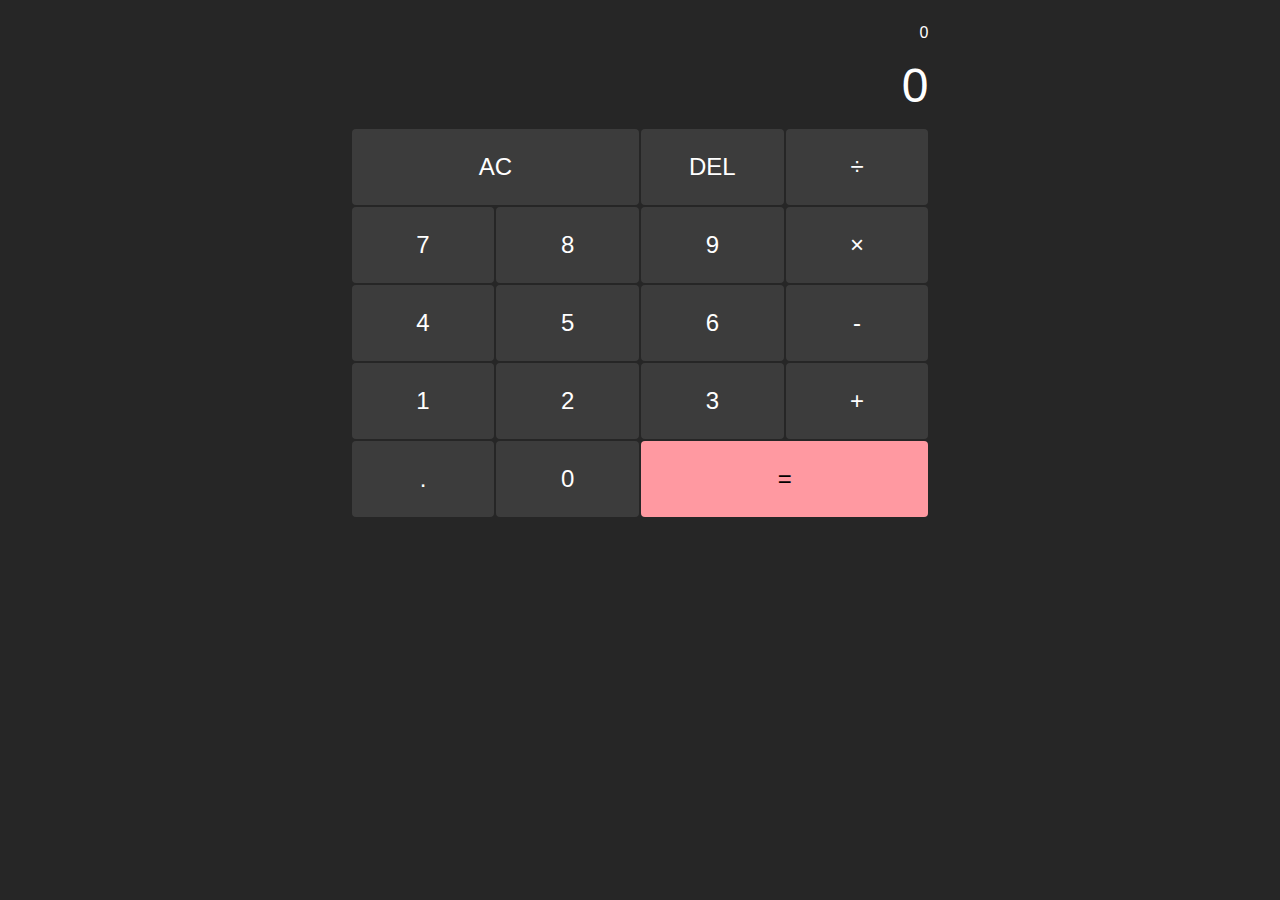
<file: index.html>
<!DOCTYPE html>
<html lang="en">
<head>
    <meta charset="UTF-8">
    <meta name="viewport" content="width=device-width, initial-scale=1.0">
    <link rel="stylesheet" href="quick calc/style.css">
    <script src="quick calc/script.js" defer></script>
    <title>Quick Calc</title>
</head>
<body>
    <div class="base">
        <div class="calc-body">
            <div class="output-field">
                <div data-previous-num class="previous-num">
                    <p class="num">0</p>
                </div>
                <div data-current-num class="current-num">
                    <p class="num">0</p>
                </div>
            </div>
            <div class="number-pad">
                <div data-all-clear class="calc-buttons all-clear">AC</div>
                <div data-delete class="calc-buttons">DEL</div>
                <div data-operation class="calc-buttons">÷</div>
                <div data-number class="calc-buttons">7</div>
                <div data-number class="calc-buttons">8</div>
                <div data-number class="calc-buttons">9</div>
                <div data-operation  class="calc-buttons">×</div>
                <div data-number class="calc-buttons">4</div>
                <div data-number class="calc-buttons">5</div>
                <div data-number class="calc-buttons">6</div>
                <div data-operation class="calc-buttons">-</div>
                <div data-number class="calc-buttons">1</div>
                <div data-number class="calc-buttons">2</div>
                <div data-number class="calc-buttons">3</div>
                <div data-operation class="calc-buttons">+</div>
                <div data-number class="calc-buttons">.</div>
                <div data-number class="calc-buttons">0</div>
                <div data-equals class="calc-buttons equals">=</div>

            </div>
        </div>      
    </div>
</body>
</html>
</file>
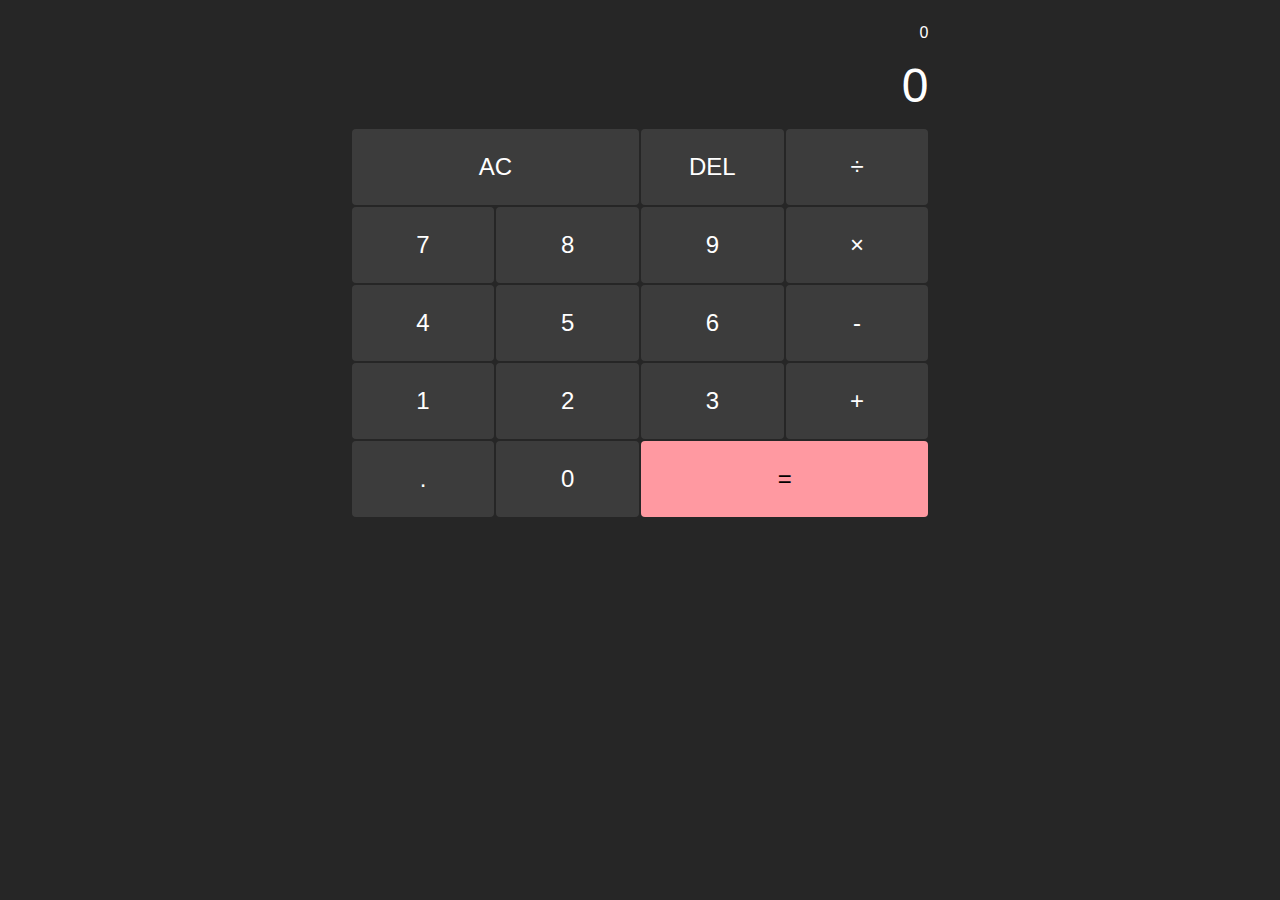
<file: quick calc/index.html>
<!DOCTYPE html>
<html lang="en">
<head>
    <meta charset="UTF-8">
    <meta name="viewport" content="width=device-width, initial-scale=1.0">
    <link rel="stylesheet" href="style.css">
    <script src="script.js" defer></script>
    <title>Quick Calc</title>
</head>
<body>
    <div class="base">
        <div class="calc-body">
            <div class="output-field">
                <div data-previous-num class="previous-num">
                    <p class="num">0</p>
                </div>
                <div data-current-num class="current-num">
                    <p class="num">0</p>
                </div>
            </div>
            <div class="number-pad">
                <div data-all-clear class="calc-buttons all-clear">AC</div>
                <div data-delete class="calc-buttons">DEL</div>
                <div data-operation class="calc-buttons">÷</div>
                <div data-number class="calc-buttons">7</div>
                <div data-number class="calc-buttons">8</div>
                <div data-number class="calc-buttons">9</div>
                <div data-operation  class="calc-buttons">×</div>
                <div data-number class="calc-buttons">4</div>
                <div data-number class="calc-buttons">5</div>
                <div data-number class="calc-buttons">6</div>
                <div data-operation class="calc-buttons">-</div>
                <div data-number class="calc-buttons">1</div>
                <div data-number class="calc-buttons">2</div>
                <div data-number class="calc-buttons">3</div>
                <div data-operation class="calc-buttons">+</div>
                <div data-number class="calc-buttons">.</div>
                <div data-number class="calc-buttons">0</div>
                <div data-equals class="calc-buttons equals">=</div>

            </div>
        </div>      
    </div>
</body>
</html>
</file>
<file: quick calc/style.css>
*, *::after, *::before {
    box-sizing: border-box;
    font-family: 'Segoe UI', Tahoma, Geneva, Verdana, sans-serif;
}
body {
    background-color: rgb(38, 38, 38);
    /* padding-inline: 10rem; */
    color: white;
    font-size: 1.5rem;
    display: grid;
    justify-content: center;
}
.base {
    margin-inline: 8rem;
    max-width: 50rem;
}
.output-field {
    padding-block: 1rem;
    display: grid;
    gap: 1rem;
    word-wrap: break-word;
    word-break: break-all;

    .previous-num {
        display: grid;
        justify-content: right;
        font-size: 1rem;
    }
    .current-num {
        display: grid;
        justify-content: right;
        font-size: 3rem;
    }
    .num {
        margin: 0;
    }
}
.number-pad  {
    height: 90%;
    display: grid;
    grid-template-columns: repeat(4, 1fr);
    gap: .125rem;

    .calc-buttons {
        background-color: rgba(255, 255, 255, 0.1);
        border-radius: .25rem;
        display: grid;
        justify-content: center;
        align-items: center; 
        padding: 1.5rem 3rem;
        cursor: pointer;
    }
    .calc-buttons.all-clear, .calc-buttons.equals {
        grid-column: span 2;
    }
    .calc-buttons:hover {
        background-color: rgba(255, 255, 255, 0.2);
    }
    .equals {
        background-color: rgb(255, 153, 161);
        color: black; 
    }
}
.calc-buttons.equals:hover {
    background-color: rgb(246, 134, 143);
}
</file>
